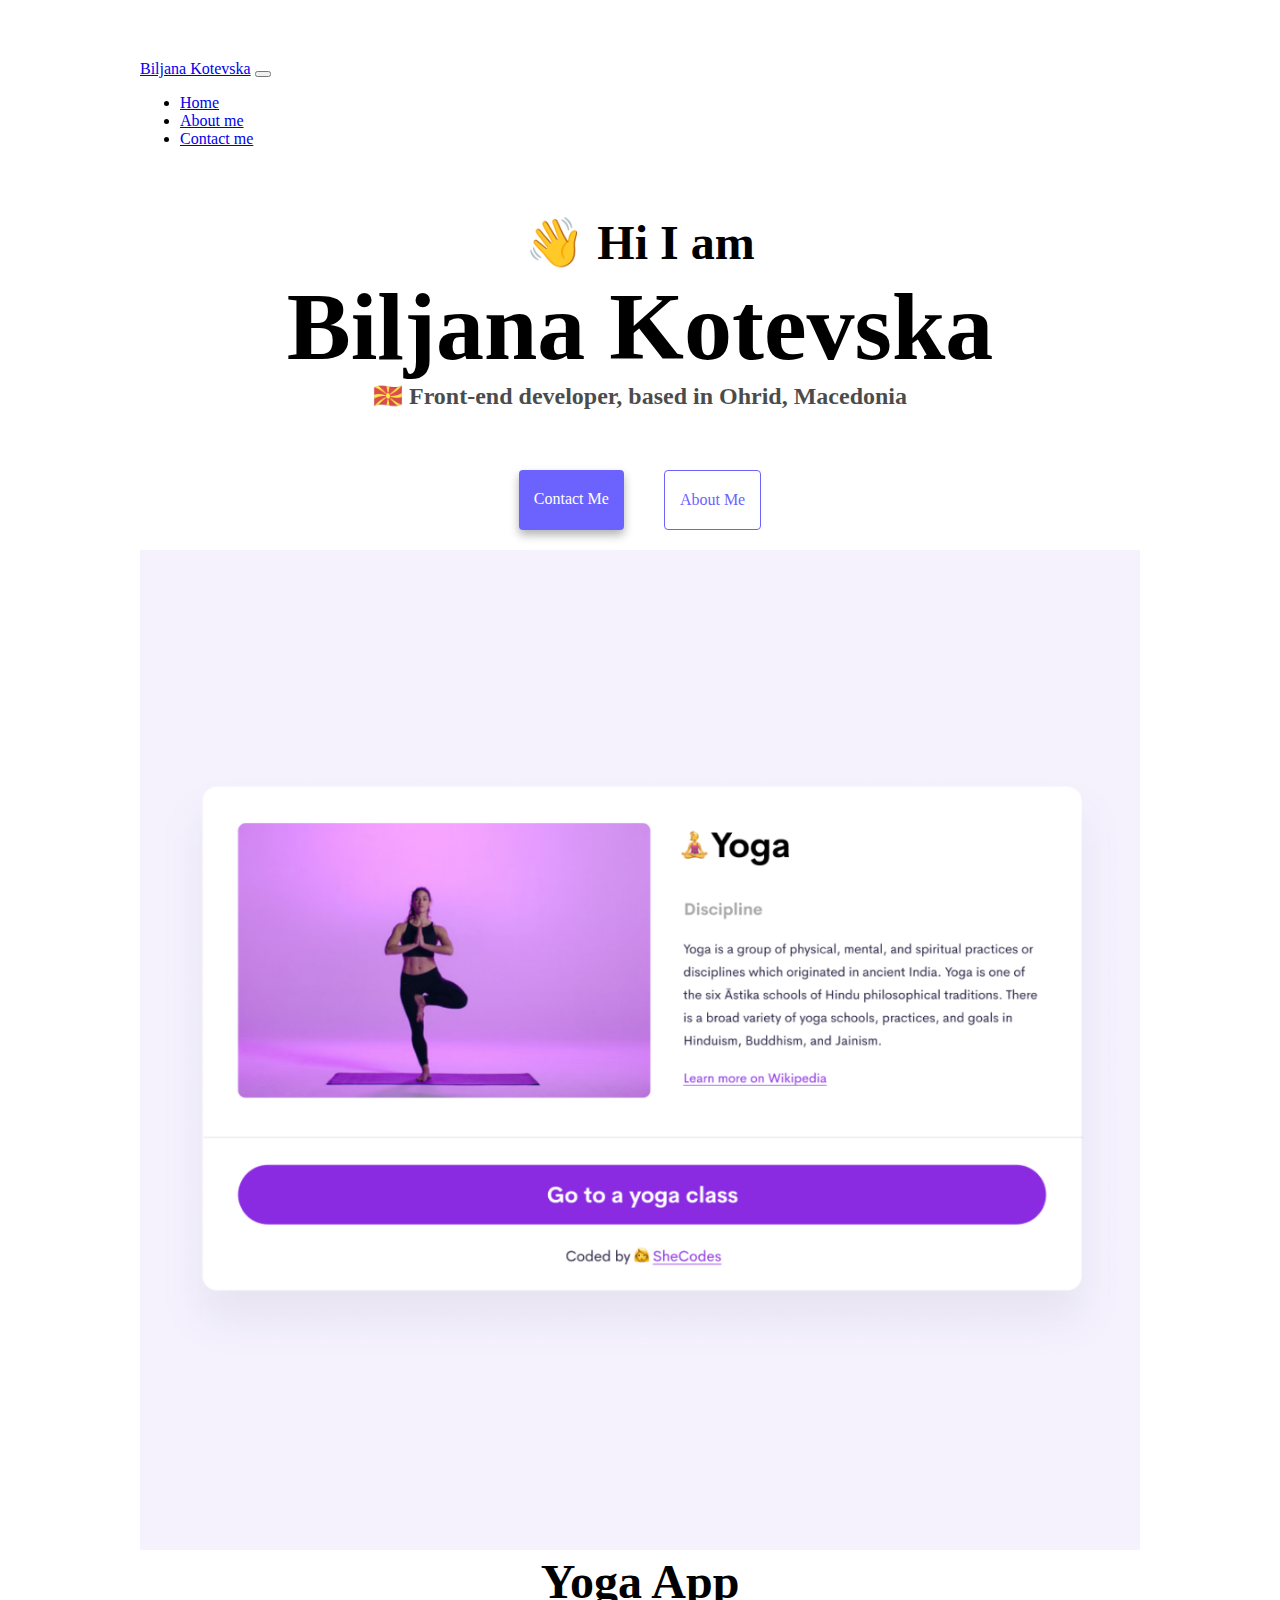
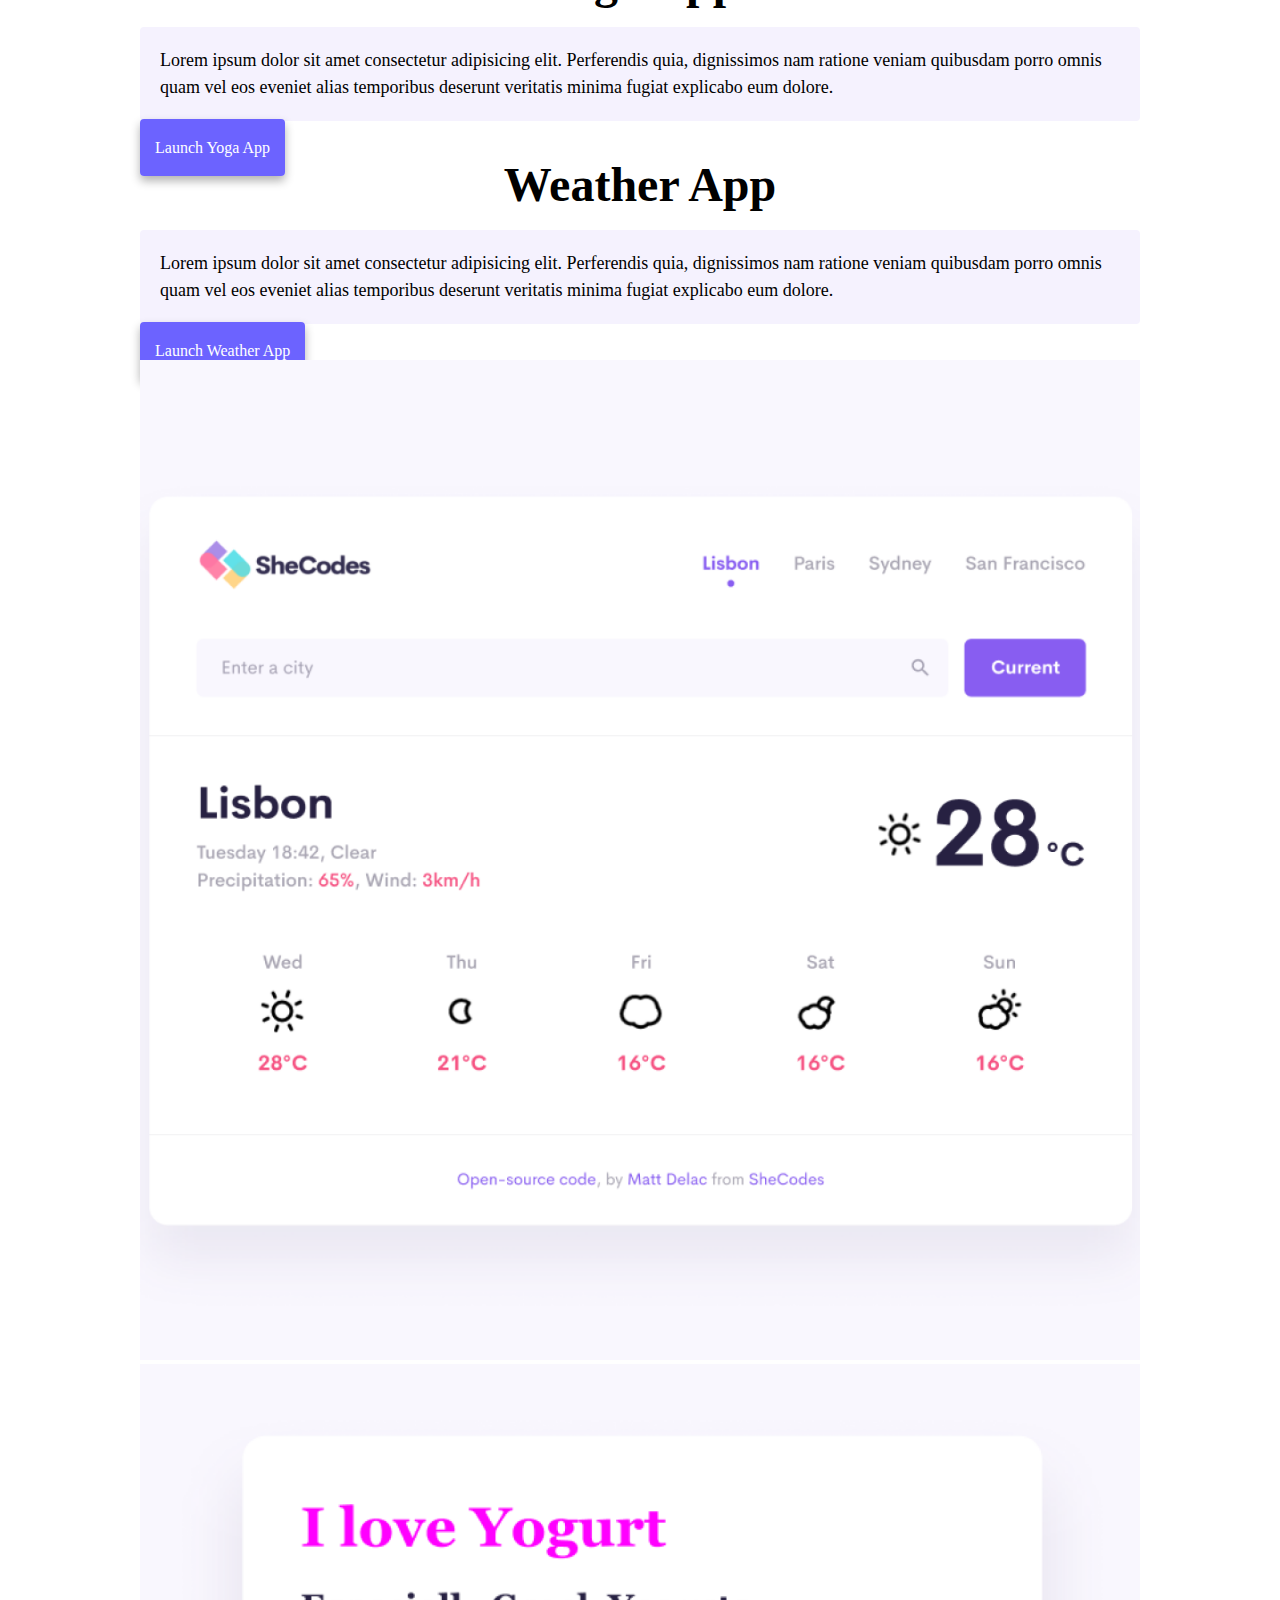
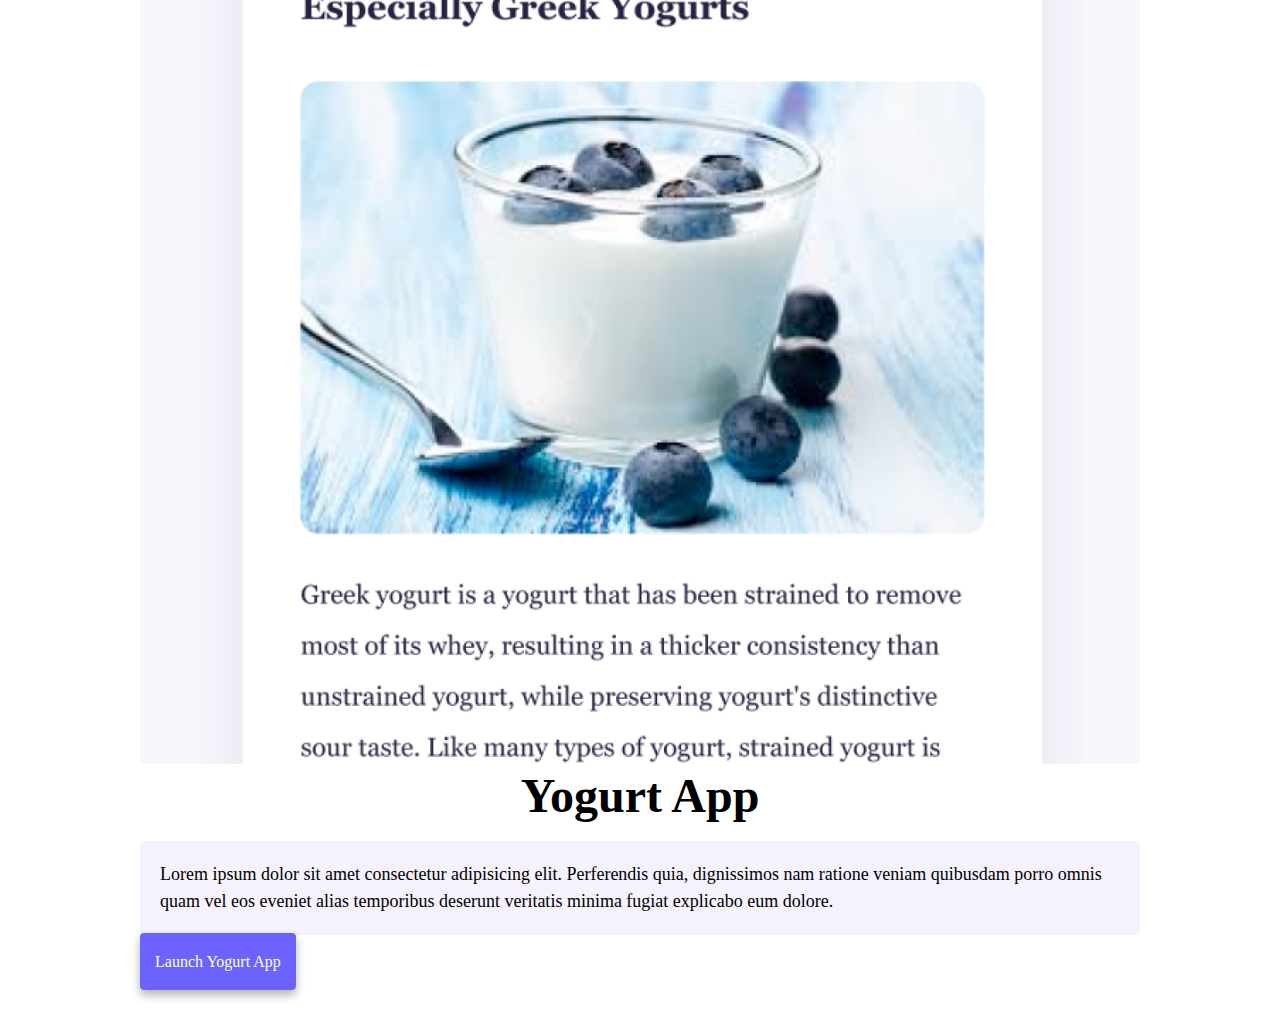
<file: index.html>
<!DOCTYPE html>
<html lang="en">
  <head>
    <meta charset="UTF-8" />
    <meta http-equiv="X-UA-Compatible" content="IE=edge" />
    <meta name="viewport" content="width=device-width, initial-scale=1.0" />
    <link
      href="https://cdn.jsdelivr.net/npm/bootstrap@5.2.3/dist/css/bootstrap.min.css"
      rel="stylesheet"
      integrity="sha384-rbsA2VBKQhggwzxH7pPCaAqO46MgnOM80zW1RWuH61DGLwZJEdK2Kadq2F9CUG65"
      crossorigin="anonymous"
    />
    <meta
      name="description"
      content="Portfolio homepage showcasing web design projects with details and links "
    />
    <title>
      Biljana Kotevska Front End Developer Project Portfolio biljanakotevska.io
    </title>

    <link rel="stylesheet" href="src/styles.css" />
  </head>
  <style></style>

  <body>
    <nav class="navbar navbar-expand-lg navbar-light bg-light fixed-top">
      <div class="container-fluid">
        <a class="navbar-brand ps-5" title="webpage logo" href="index.html"
          >Biljana Kotevska</a
        >
        <button
          class="navbar-toggler me-5"
          type="button"
          data-bs-toggle="collapse"
          data-bs-target="#navbarNav"
          aria-controls="navbarNav"
          aria-expanded="false"
          aria-label="Toggle navigation"
        >
          <span class="navbar-toggler-icon"></span>
        </button>
        <div class="collapse navbar-collapse" id="navbarNav">
          <ul class="navbar-nav">
            <li class="nav-item">
              <a
                class="nav-link active"
                title="link to homepage"
                aria-current="page"
                href="index.html"
                >Home</a
              >
            </li>
            <li class="nav-item">
              <a class="nav-link" title="link to about page" href="about.html"
                >About me</a
              >
            </li>
            <li class="nav-item">
              <a
                class="nav-link"
                title="link to contact page"
                href="about.html#contact"
                >Contact me</a
              >
            </li>
          </ul>
        </div>
      </div>
    </nav>

    <h2 class="emoji-heading">👋 Hi I am</h2>
    <h1>Biljana Kotevska</h1>
    <h3 class="padding-top">
      🇲🇰 Front-end developer, based in Ohrid, Macedonia
    </h3>
    <div class="navigation-links">
      <a href="about.html#contact" class="contact-link" title="contact button"
        >Contact me</a
      >
      <a href="about.html" class="about-link" title="about me button"
        >About me</a
      >
    </div>
    <div class="container mt-5">
      <div class="row">
        <div class="col-md-6 d-none d-sm-block">
          <img
            src="images/yoga.png"
            class="img-fluid rounded d-none d-sm-block"
            alt="yoga project thumbnail image"
          />
        </div>
        <div class="col-md-6">
          <h2>Yoga App</h2>
          <p class="bg-white">
            Lorem ipsum dolor sit amet consectetur adipisicing elit. Perferendis
            quia, dignissimos nam ratione veniam quibusdam porro omnis quam vel
            eos eveniet alias temporibus deserunt veritatis minima fugiat
            explicabo eum dolore.
          </p>
          <a
            href="#"
            class="primary-link"
            title="yoga landing page project link"
            >Launch Yoga App</a
          >
        </div>
      </div>
    </div>
    <div class="container mt-5">
      <div class="row">
        <div class="col-md-6">
          <h2>Weather App</h2>
          <p class="bg-white">
            Lorem ipsum dolor sit amet consectetur adipisicing elit. Perferendis
            quia, dignissimos nam ratione veniam quibusdam porro omnis quam vel
            eos eveniet alias temporibus deserunt veritatis minima fugiat
            explicabo eum dolore.
          </p>
          <a href="#" class="primary-link" title="weather app project link"
            >Launch Weather App</a
          >
        </div>
        <div class="col-md-6 weather-img-div">
          <img
            src="images/weather.png"
            class="img-fluid rounded d-none d-sm-block weather-img"
            alt="weather project thumbnail image"
          />
        </div>
      </div>
    </div>

    <div class="container mt-5">
      <div class="row">
        <div class="col-md-6">
          <img
            src="images/yogurt.png"
            class="img-fluid rounded d-none d-sm-block"
            alt="yogurt project thumbnail image"
          />
        </div>
        <div class="col-md-6">
          <h2>Yogurt App</h2>
          <p class="bg-white">
            Lorem ipsum dolor sit amet consectetur adipisicing elit. Perferendis
            quia, dignissimos nam ratione veniam quibusdam porro omnis quam vel
            eos eveniet alias temporibus deserunt veritatis minima fugiat
            explicabo eum dolore.
          </p>
          <a
            href="#"
            class="primary-link"
            link="yogurt landing page project link"
            >Launch Yogurt App</a
          >
        </div>
      </div>
    </div>
    <script
      src="https://cdn.jsdelivr.net/npm/bootstrap@5.2.3/dist/js/bootstrap.bundle.min.js"
      integrity="sha384-kenU1KFdBIe4zVF0s0G1M5b4hcpxyD9F7jL+jjXkk+Q2h455rYXK/7HAuoJl+0I4"
      crossorigin="anonymous"
    ></script>
  </body>
</html>
</file>
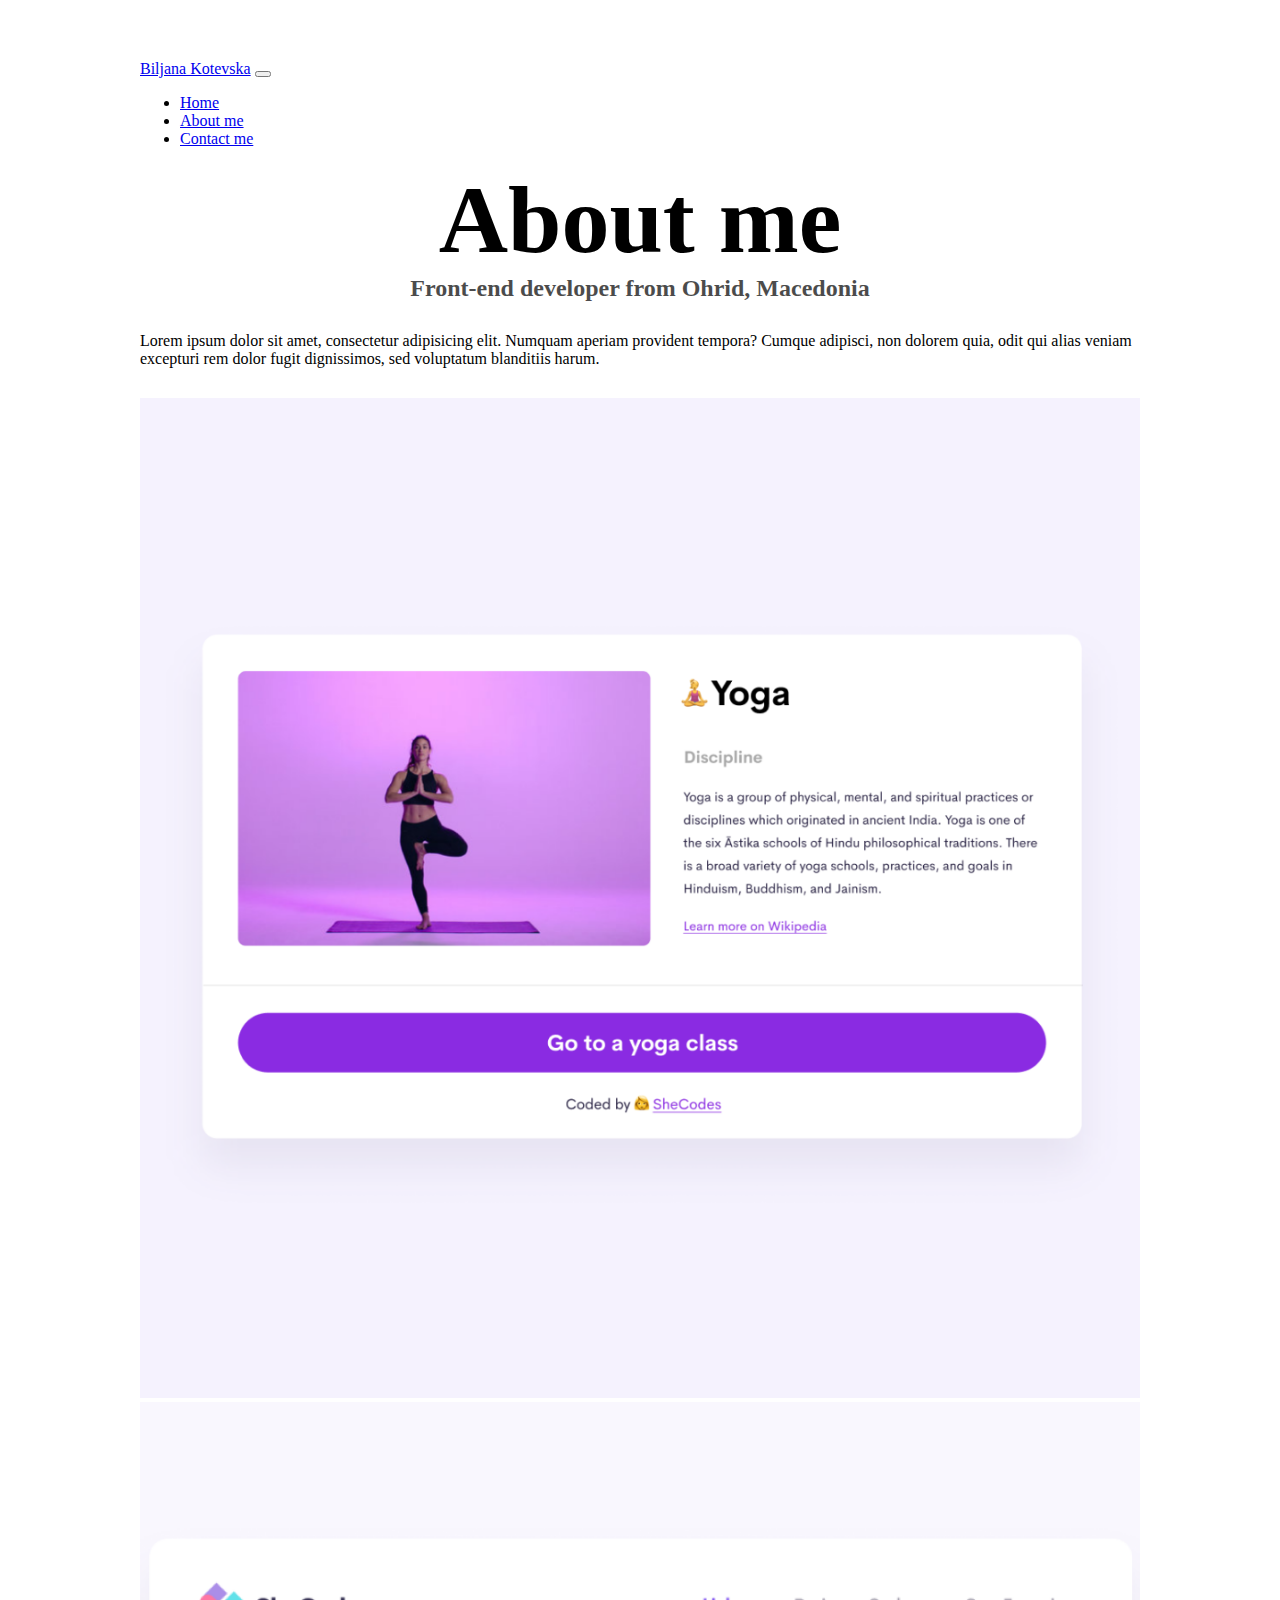
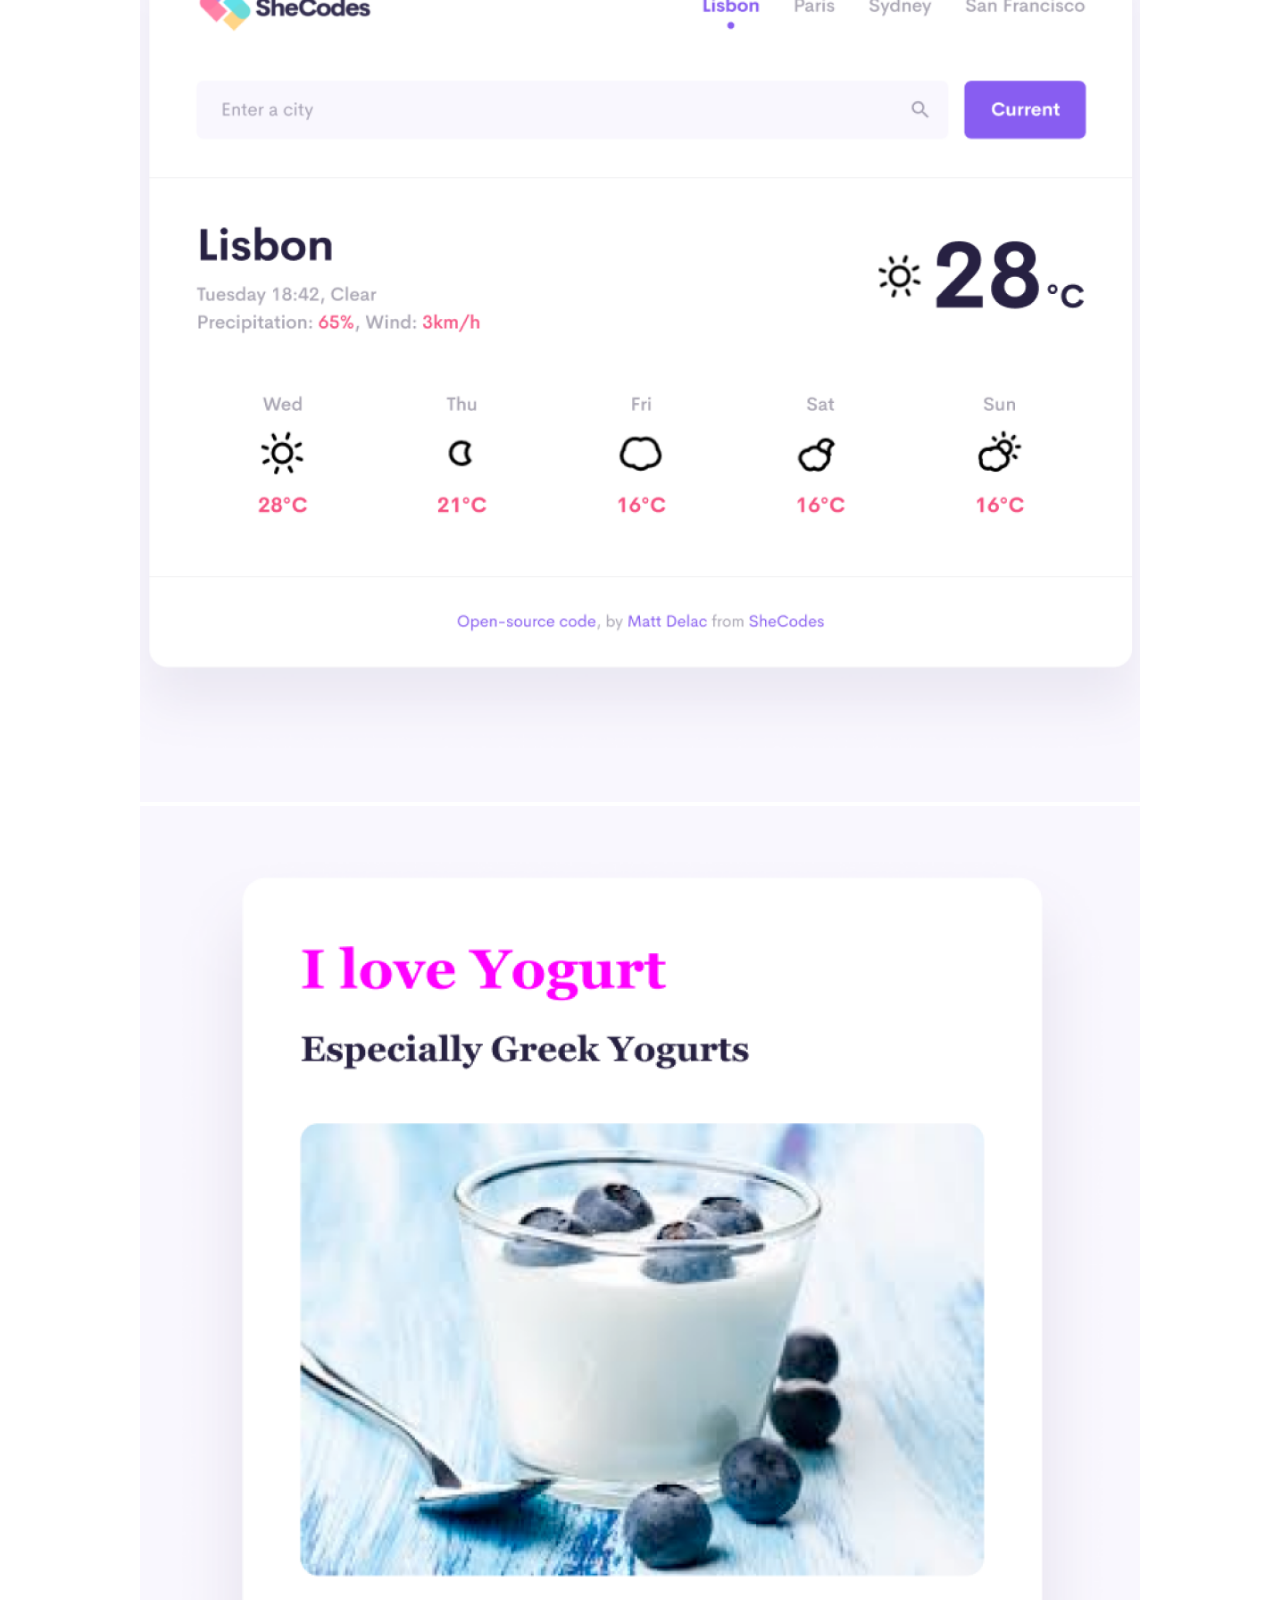
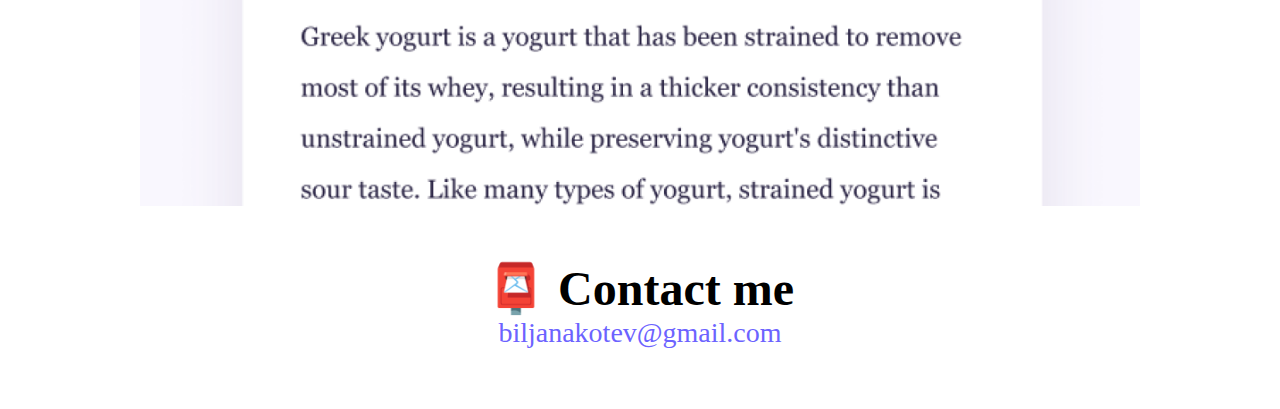
<file: about.html>
<!DOCTYPE html>
<html lang="en">
  <head>
    <meta charset="UTF-8" />
    <meta http-equiv="X-UA-Compatible" content="IE=edge" />
    <meta name="viewport" content="width=device-width, initial-scale=1.0" />
    <link
      href="https://cdn.jsdelivr.net/npm/bootstrap@5.2.3/dist/css/bootstrap.min.css"
      rel="stylesheet"
      integrity="sha384-rbsA2VBKQhggwzxH7pPCaAqO46MgnOM80zW1RWuH61DGLwZJEdK2Kadq2F9CUG65"
      crossorigin="anonymous"
    />
    <meta
      name="description"
      content="samples of portfolio projects and contact info"
    />
    <link rel="stylesheet" href="src/styles.css" />
    <title>About Biljana Kotevska - biljanakotevska.io [Y</title>
  </head>
  <body>
    <nav class="navbar navbar-expand-lg navbar-light bg-light fixed-top">
      <div class="container-fluid">
        <a class="navbar-brand ps-5" href="index.html">Biljana Kotevska</a>
        <button
          class="navbar-toggler me-5"
          type="button"
          data-bs-toggle="collapse"
          data-bs-target="#navbarNav"
          aria-controls="navbarNav"
          aria-expanded="false"
          aria-label="Toggle navigation"
        >
          <span class="navbar-toggler-icon"></span>
        </button>
        <div class="collapse navbar-collapse" id="navbarNav">
          <ul class="navbar-nav">
            <li class="nav-item">
              <a
                class="nav-link active"
                aria-current="page"
                href="index.html"
                title="homepage"
                >Home</a
              >
            </li>
            <li class="nav-item">
              <a class="nav-link" href="about.html" title="About me page"
                >About me</a
              >
            </li>
            <li class="nav-item">
              <a
                class="nav-link"
                href="about.html#contact"
                title="contact me page"
                >Contact me</a
              >
            </li>
          </ul>
        </div>
      </div>
    </nav>
    <h1 class="padding-top">About me</h1>
    <h3>Front-end developer from Ohrid, Macedonia</h3>
    <div class="about-paragraphs text-center">
      Lorem ipsum dolor sit amet, consectetur adipisicing elit. Numquam aperiam
      provident tempora? Cumque adipisci, non dolorem quia, odit qui alias
      veniam excepturi rem dolor fugit dignissimos, sed voluptatum blanditiis
      harum.
    </div>
    <div class="container">
      <div class="row">
        <div class="col-sm-4">
          <img class="mb-4" src="images/yoga.png" alt="Yoga project" />
        </div>
        <div class="col-sm-4">
          <img class="mb-4" src="images/weather.png" alt="Weather project" />
        </div>
        <div class="col-sm-4">
          <img class="mb-4" src="images/yogurt.png" alt="Yogurt project" />
        </div>
      </div>
    </div>
    <div class="contact-heading">
      <h2 id="contact">📮 Contact me</h2>
      <a
        href="mailto:biljanakotev@gmai.com"
        class="email-link"
        title="email info"
      >
        biljanakotev@gmail.com
      </a>
    </div>
    <script
      src="https://cdn.jsdelivr.net/npm/bootstrap@5.2.3/dist/js/bootstrap.bundle.min.js"
      integrity="sha384-kenU1KFdBIe4zVF0s0G1M5b4hcpxyD9F7jL+jjXkk+Q2h455rYXK/7HAuoJl+0I4"
      crossorigin="anonymous"
    ></script>
  </body>
</html>
</file>
<file: src/styles.css>
:root {
  --primary-color: #6c63ff;
  --secondary-color: #f5f2fe;
  --box-shadow: 0 5px 10px rgba(0, 0, 0, 0.3);
}

body {
  margin: 60px auto;
  max-width: 1000px;
}

h1,
h2,
h3 {
  text-align: center;
  margin: 0;
}

h1 {
  font-size: 96px;
}

h2 {
  font-size: 48px;
}

h3 {
  font-size: 24px;
  opacity: 0.7;
}

.primary-link {
  border-radius: 4px;
  padding: 20px 15px;
  text-decoration: none;
  text-transform: capitalize;
  background: var(--primary-color);
  box-shadow: var(--box-shadow);
  color: #ffffff;
}

p {
  background: var(--secondary-color);
  padding: 20px;
  border-radius: 4px;
  font-size: 18px;
  line-height: 1.5;
  text-align: left;
}

.navigation-links {
  display: flex;
  margin-top: 40px;
  justify-content: center;
}

.navigation-links a {
  margin: 20px;
  border-radius: 4px;
  padding: 20px 15px;
  text-decoration: none;
  text-transform: capitalize;
}

.contact-heading {
  margin-top: 50px;
}

.contact-link {
  background: var(--primary-color);
  box-shadow: var(--box-shadow);
  color: #ffffff;
}

.contact-link:hover,
.primary-link:hover {
  color: #ffffff;
}

.about-link {
  color: var(--primary-color);
  border: 1px solid var(--primary-color);
}

.homepage-link {
  color: var(--primary-color);
  text-align: center;
  display: block;
}

.about-paragraphs {
  display: flex;
  margin: 30px 0;
}

.about-paragraphs p {
  margin: 10px;
}

.email-link {
  display: flex;
  justify-content: center;
  color: var(--primary-color);
  font-size: 28px;
  text-decoration: none;
}

.email-link:hover {
  text-decoration: underline;
}

img {
  height: auto;
  max-width: 100%;
}

.padding {
  padding-top: 25px;
}

.emoji-heading {
  padding-top: 50px;
}

@media only screen and (max-width: 576px) {
  .primary-link {
    display: block;
    text-align: center;
  }

  h1 {
    font-size: 48px;
    line-height: 1.5;
  }

  h2 {
    font-size: 34px;
    text-align: center;
  }

  p {
    text-align: center;
  }
}
</file>
